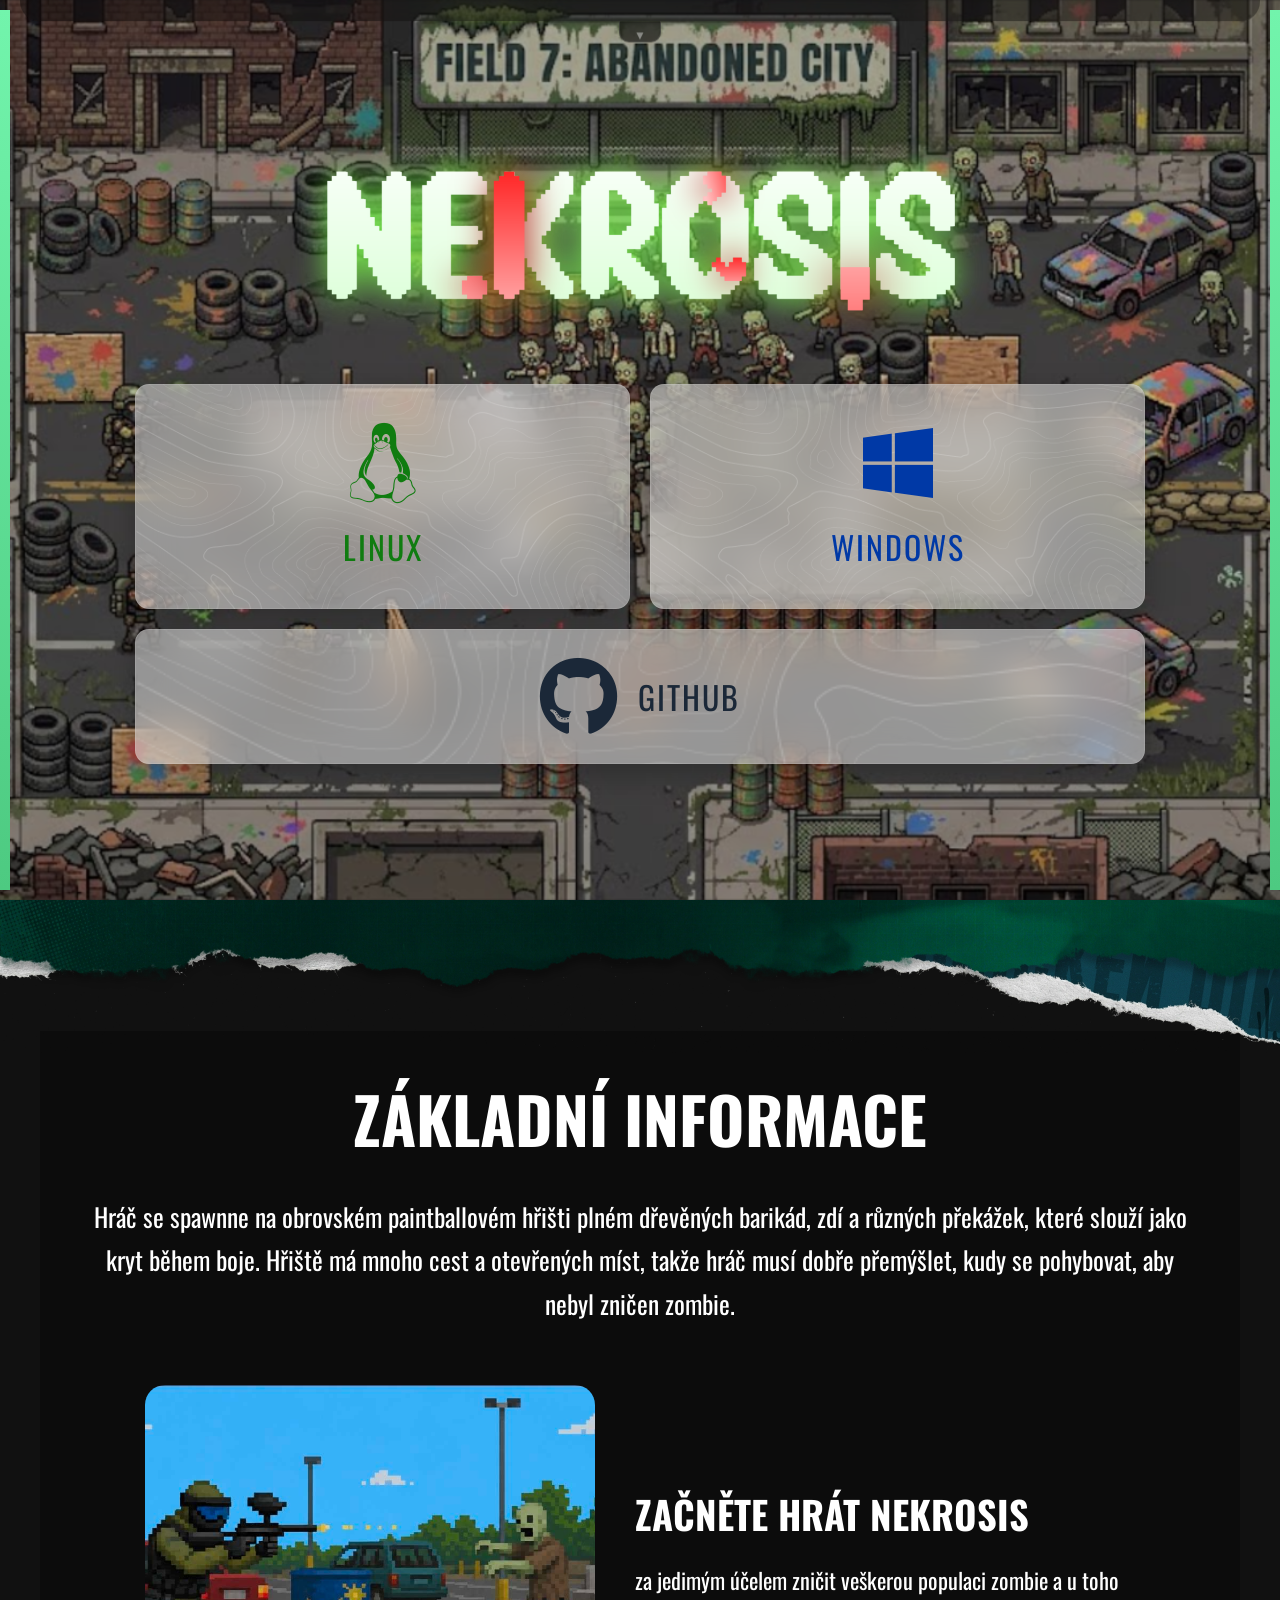
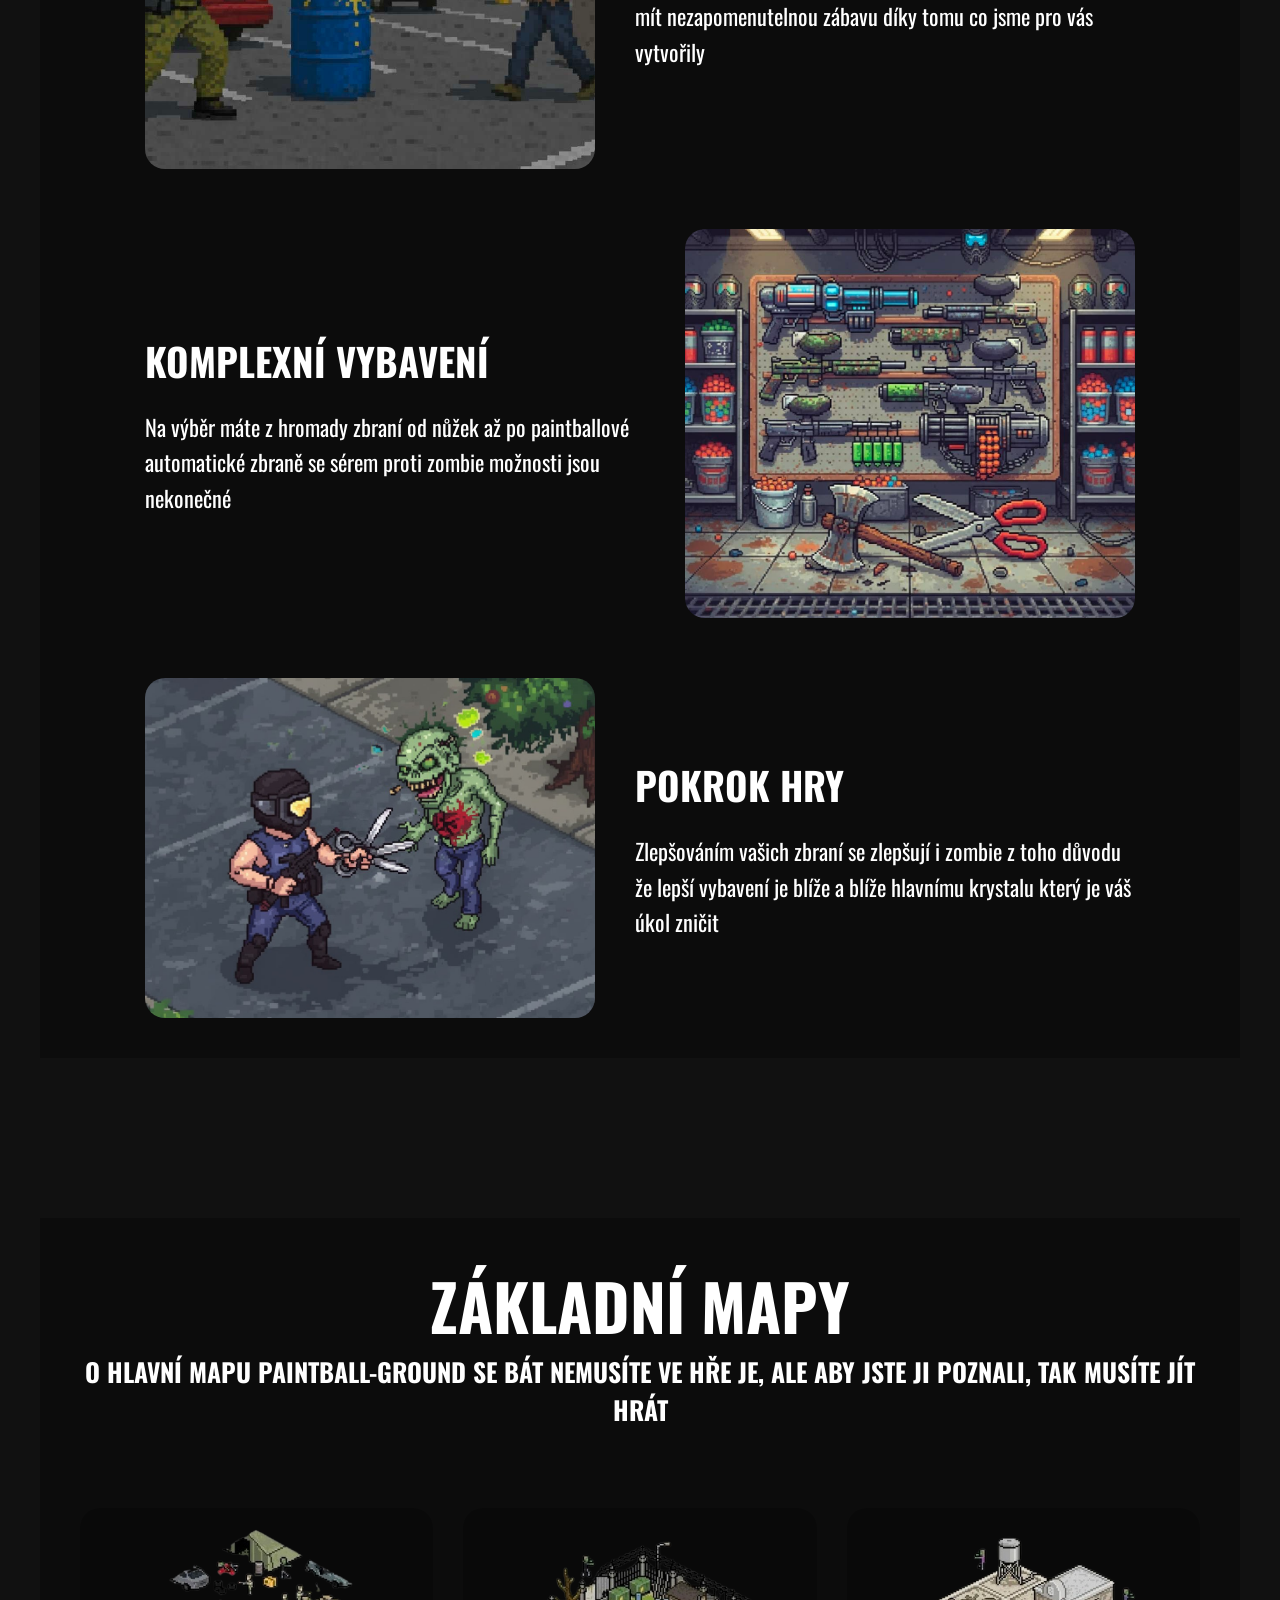
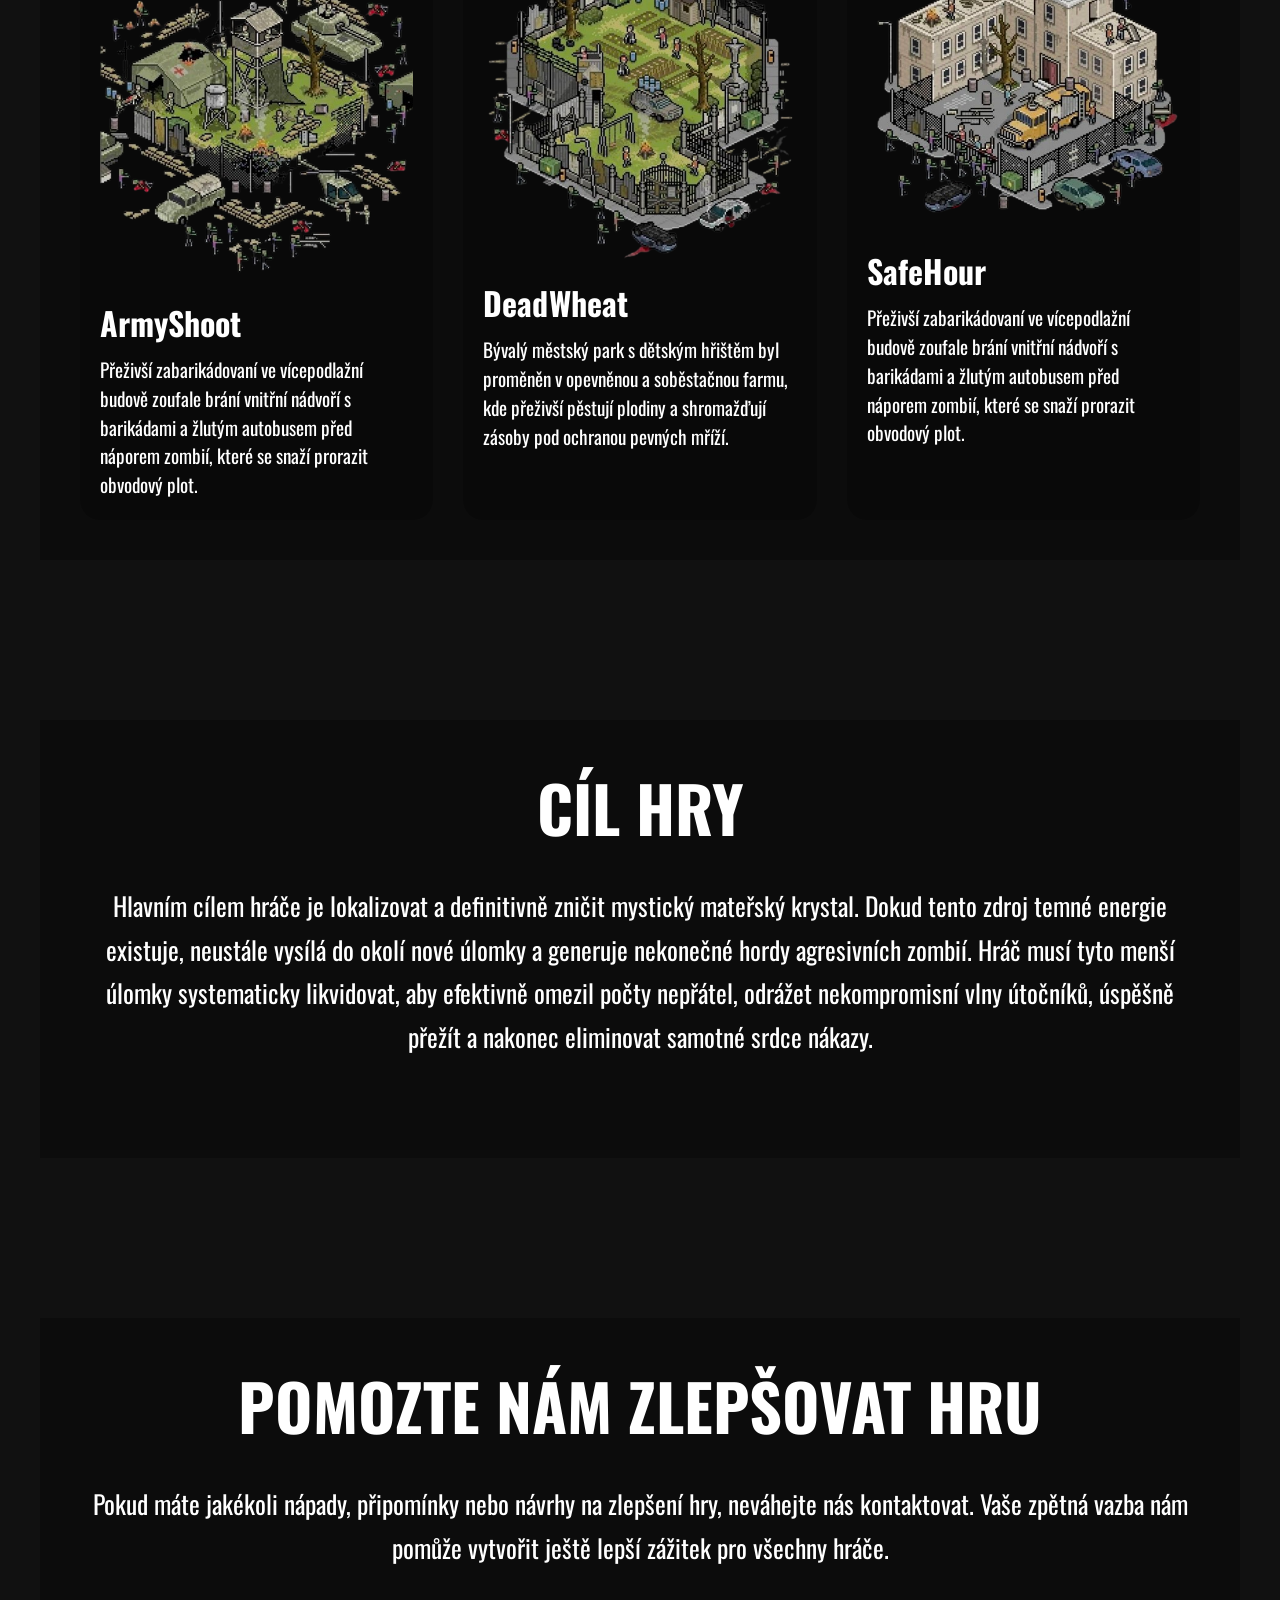
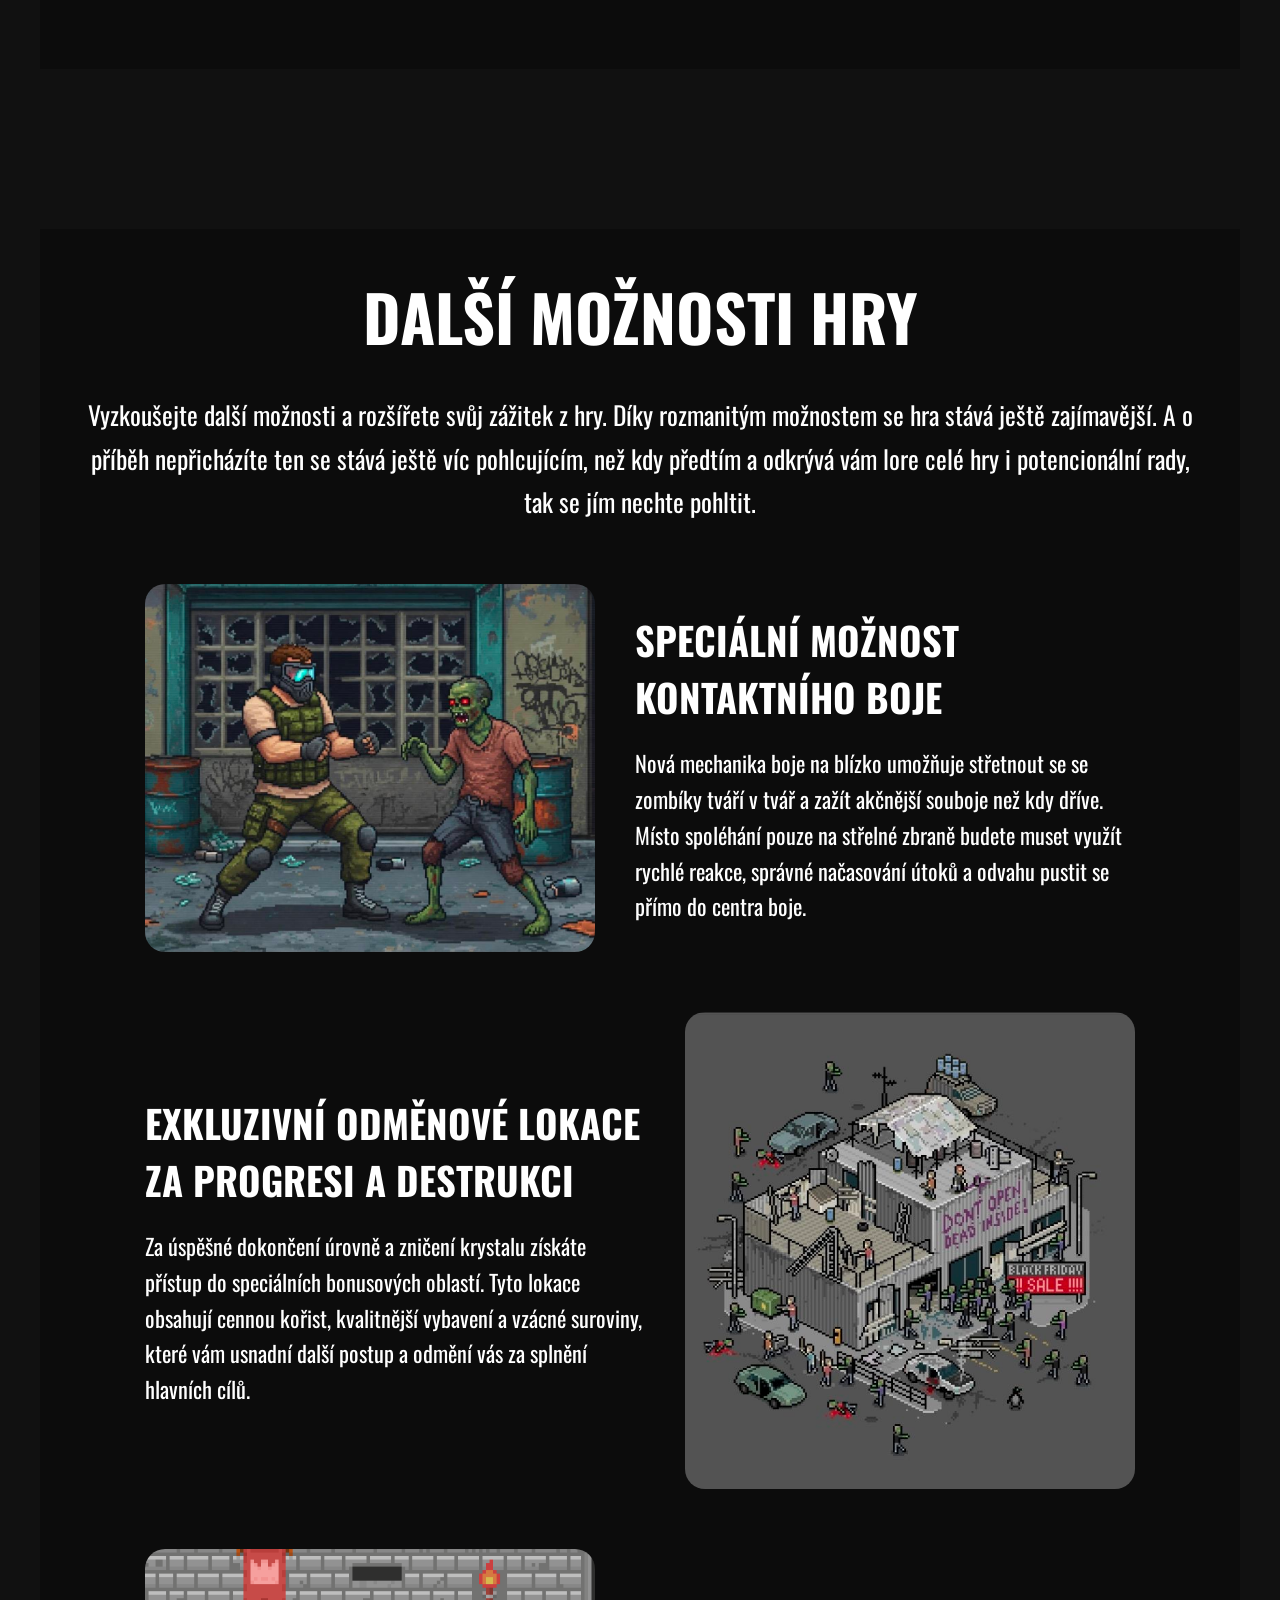
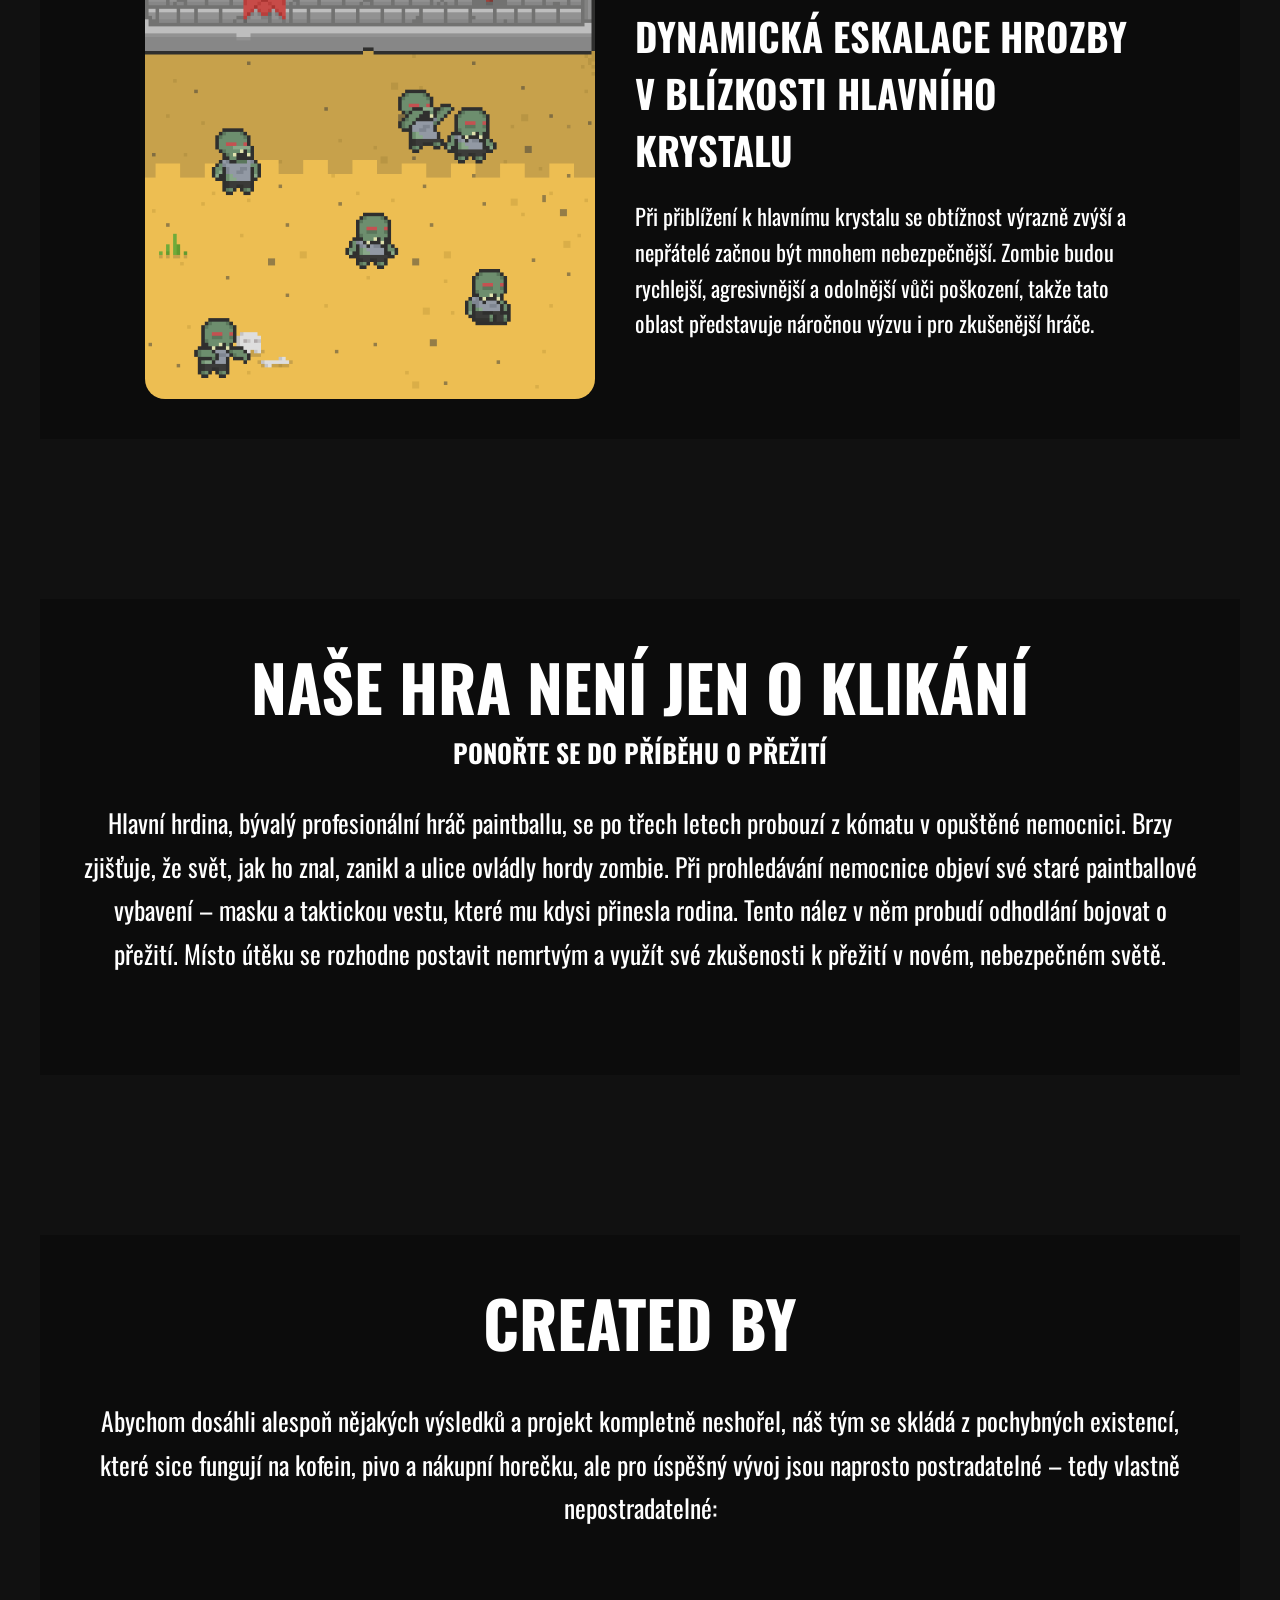
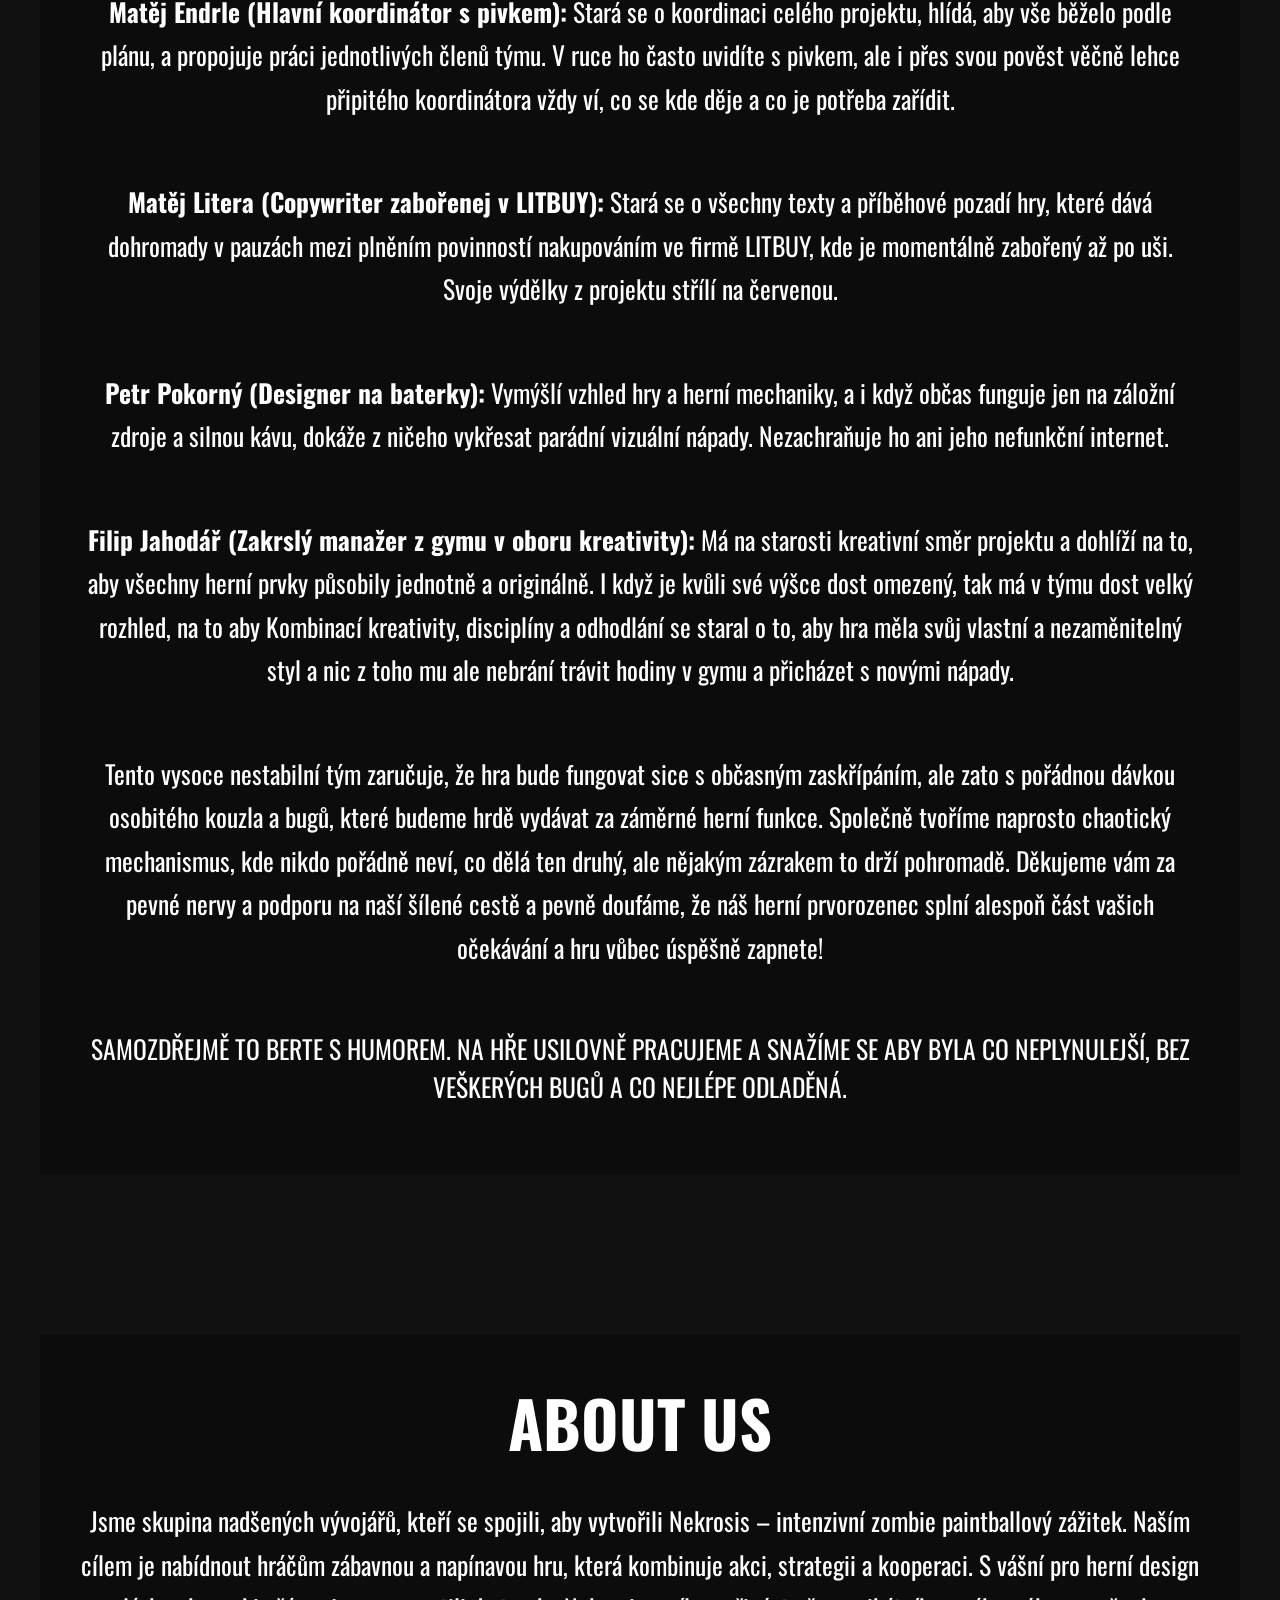
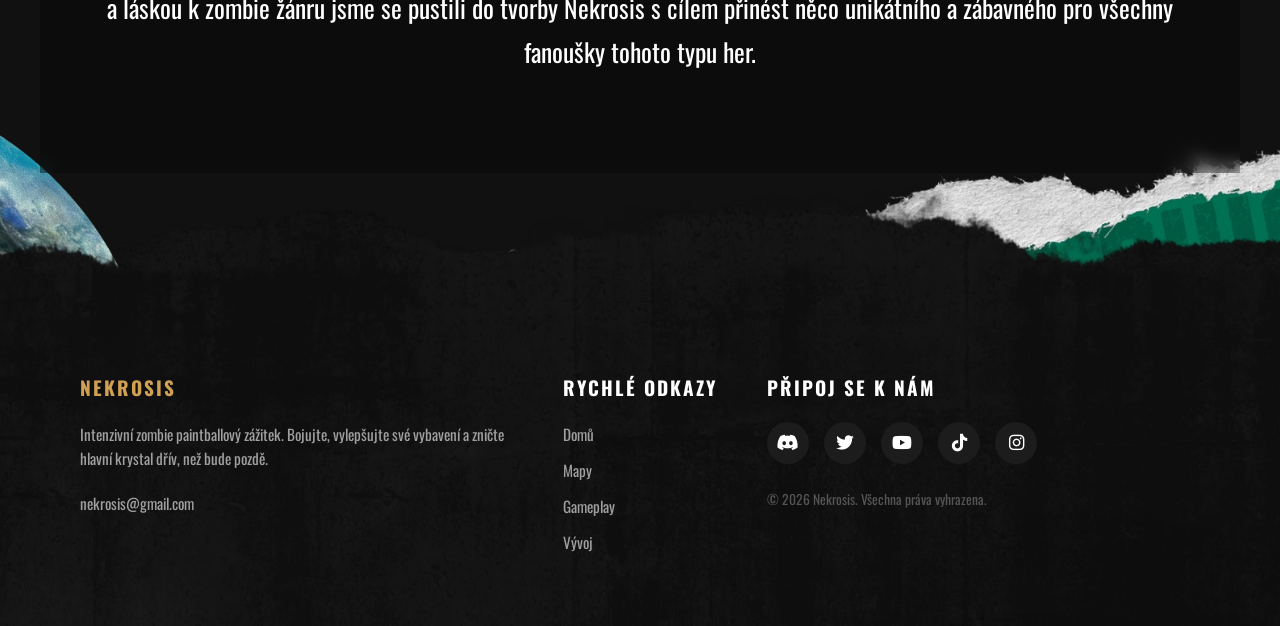
<file: index.html>
<!DOCTYPE html>
<html lang="cs">
<head>
  <meta charset="UTF-8">
  <meta name="viewport" content="width=device-width, initial-scale=1.0">
  <title>Nekrosis</title>
  <link rel="stylesheet" href="style.css">
  <link rel="stylesheet" href="https://cdnjs.cloudflare.com/ajax/libs/font-awesome/6.0.0/css/all.min.css">
</head>
<body>

  <div id="shared-header"></div>

  <div id="home" class="pages">

    <section class="main-page">
      <img src="obr/logo.png" alt="" class="logo">
      <div class="buttons">
        <div class="small-button">
          <a href="linux-dwnld.html" class="xbox button">
            <span class="platform-icon xbox-icon"></span>
            <span class="platform-name">LINUX</span>
          </a>
          <a href="windows-dwnld.html" class="playstation button">
            <span class="platform-icon ps-icon"></span>
            <span class="platform-name">WINDOWS</span>
          </a>
        </div>
        <a href="https://github.com/flpjahoda/skupinovej-projekt" class="steam button">
          <span class="platform-icon steam-icon"></span>
          <span class="platform-name">GITHUB</span>
        </a>
      </div>
    </section>

    <img src="obr/no-header.png" alt="" class="no-header">

    <section id="gameplay" class="part grey">
      <div class="section-content">
        <h1 class="nadpis-1">ZÁKLADNÍ INFORMACE</h1>
        <p class="text-1">
          Hráč se spawnne na obrovském paintballovém hřišti plném dřevěných barikád, zdí a různých překážek, které slouží jako kryt během boje. Hřiště má mnoho cest a otevřených míst, takže hráč musí dobře přemýšlet, kudy se pohybovat, aby nebyl zničen zombie.
        </p>

        <div class="content-row">
          <img src="obr/o1-image.jpg" alt="" class="content-image">
          <div class="content-text">
            <h2 class="content-title">Začněte hrát nekrosis</h2>
            <p class="content-description">za jedimým účelem zničit veškerou populaci zombie a u toho mít nezapomenutelnou zábavu díky tomu co jsme pro vás vytvořily</p>
          </div>
        </div>

        <div class="content-row reverse">
          <img src="obr/o2-image.jpg" alt="" class="content-image">
          <div class="content-text">
            <h2 class="content-title">KOMPLEXNÍ VYBAVENÍ</h2>
            <p class="content-description">Na výběr máte z hromady zbraní od nůžek až po paintballové automatické zbraně se sérem proti zombie možnosti jsou nekonečné</p>
          </div>
        </div>

        <div class="content-row">
          <img src="obr/o3-image.jpg" alt="" class="content-image">
          <div class="content-text">
            <h2 class="content-title">Pokrok hry</h2>
            <p class="content-description">Zlepšováním vašich zbraní se zlepšují i zombie z toho důvodu že lepší vybavení je blíže a blíže hlavnímu krystalu který je váš úkol zničit</p>
          </div>
        </div>
      </div>
    </section>

    <section id="maps" class="part red">
      <div class="section-content">
        <h1 class="nadpis-4">ZÁKLADNÍ MAPY</h1>
        <h1 class="nadpis-3">O hlavní mapu paintball-ground se bát nemusíte ve hře je, ale aby jste ji poznali, tak musíte jít hrát</h1>
        <div class="red-blocks">
          <div class="red-block1">
            <img src="obr/map1.png" alt="" class="map1">
            <div class="b1">
              <h2 class="b1-nadpis">ArmyShoot</h2>
              <p class="b1-text">Přeživší zabarikádovaní ve vícepodlažní budově zoufale brání vnitřní nádvoří s barikádami a žlutým autobusem před náporem zombií, které se snaží prorazit obvodový plot.</p>
            </div>
          </div>
          <div class="red-block1">
            <img src="obr/map2.png" alt="" class="map1">
            <div class="b1">
              <h2 class="b1-nadpis">DeadWheat</h2>
              <p class="b1-text">Bývalý městský park s dětským hřištěm byl proměněn v opevněnou a soběstačnou farmu, kde přeživší pěstují plodiny a shromažďují zásoby pod ochranou pevných mříží.</p>
            </div>
          </div>
          <div class="red-block1">
            <img src="obr/map3.png" alt="" class="map1">
            <div class="b1">
              <h2 class="b1-nadpis">SafeHour</h2>
              <p class="b1-text">Přeživší zabarikádovaní ve vícepodlažní budově zoufale brání vnitřní nádvoří s barikádami a žlutým autobusem před náporem zombií, které se snaží prorazit obvodový plot.</p>
            </div>
          </div>
        </div>
      </div>
    </section>

    <section class="part grey">
      <div class="section-content">
        <h1 class="nadpis-1">CÍL HRY</h1>
        <p class="text-1">Hlavním cílem hráče je lokalizovat a definitivně zničit mystický mateřský krystal. Dokud tento zdroj temné energie existuje, neustále vysílá do okolí nové úlomky a generuje nekonečné hordy agresivních zombií. Hráč musí tyto menší úlomky systematicky likvidovat, aby efektivně omezil počty nepřátel, odrážet nekompromisní vlny útočníků, úspěšně přežít a nakonec eliminovat samotné srdce nákazy.</p>
      </div>
    </section>

    <section class="part green">
      <div class="section-content">
        <h1 class="nadpis-2">POMOZTE NÁM ZLEPŠOVAT HRU</h1>
        <p class="text-1">Pokud máte jakékoli nápady, připomínky nebo návrhy na zlepšení hry, neváhejte nás kontaktovat. Vaše zpětná vazba nám pomůže vytvořit ještě lepší zážitek pro všechny hráče.</p>
      </div>
    </section>

    <section class="part grey">
      <div class="section-content">
        <h1 class="nadpis-1">DALŠÍ MOŽNOSTI HRY</h1>
        <p class="text-1">Vyzkoušejte další možnosti a rozšířete svůj zážitek z hry. Díky rozmanitým možnostem se hra stává ještě zajímavější. A o příběh nepřicházíte ten se stává ještě víc pohlcujícím, než kdy předtím a odkrývá vám lore celé hry i potencionální rady, tak se jím nechte pohltit.</p>
        <div class="content-row">
          <img src="obr/o4-image.jpg" alt="" class="content-image">
          <div class="content-text">
            <h2 class="content-title">Speciální možnost kontaktního boje</h2>
            <p class="content-description">Nová mechanika boje na blízko umožňuje střetnout se se zombíky tváří v tvář a zažít akčnější souboje než kdy dříve. Místo spoléhání pouze na střelné zbraně budete muset využít rychlé reakce, správné načasování útoků a odvahu pustit se přímo do centra boje.</p>
          </div>
        </div>
        <div class="content-row reverse">
          <img src="obr/o5-image.jpg" alt="" class="content-image">
          <div class="content-text">
            <h2 class="content-title">Exkluzivní odměnové lokace za progresi a destrukci</h2>
            <p class="content-description">Za úspěšné dokončení úrovně a zničení krystalu získáte přístup do speciálních bonusových oblastí. Tyto lokace obsahují cennou kořist, kvalitnější vybavení a vzácné suroviny, které vám usnadní další postup a odmění vás za splnění hlavních cílů.</p>
          </div>
        </div>
        <div class="content-row">
          <img src="obr/o6-image.gif" alt="" class="content-image">
          <div class="content-text">
            <h2 class="content-title">Dynamická eskalace hrozby v blízkosti hlavního krystalu</h2>
            <p class="content-description">Při přiblížení k hlavnímu krystalu se obtížnost výrazně zvýší a nepřátelé začnou být mnohem nebezpečnější. Zombie budou rychlejší, agresivnější a odolnější vůči poškození, takže tato oblast představuje náročnou výzvu i pro zkušenější hráče.</p>
          </div>
        </div>
      </div>
    </section>

    <section class="part red">
      <div class="section-content">
        <h1 class="nadpis-4">NAŠE HRA NENÍ JEN O KLIKÁNÍ</h1>
        <h2 class="nadpis-3">PONOŘTE SE DO PŘÍBĚHU O PŘEŽITÍ</h2>
        <p class="text-1">Hlavní hrdina, bývalý profesionální hráč paintballu, se po třech letech probouzí z kómatu v opuštěné nemocnici. Brzy zjišťuje, že svět, jak ho znal, zanikl a ulice ovládly hordy zombie. Při prohledávání nemocnice objeví své staré paintballové vybavení – masku a taktickou vestu, které mu kdysi přinesla rodina. Tento nález v něm probudí odhodlání bojovat o přežití. Místo útěku se rozhodne postavit nemrtvým a využít své zkušenosti k přežití v novém, nebezpečném světě.</p>
      </div>
    </section>

    <section class="part grey">
      <div class="section-content">
        <h1 class="nadpis-1">CREATED BY</h1>
        <p class="text-1">Abychom dosáhli alespoň nějakých výsledků a projekt kompletně neshořel, náš tým se skládá z pochybných existencí, které sice fungují na kofein, pivo a nákupní horečku, ale pro úspěšný vývoj jsou naprosto postradatelné – tedy vlastně nepostradatelné:</p>
        <p class="text-1"><strong>Matěj Endrle (Hlavní koordinátor s pivkem):</strong> Stará se o koordinaci celého projektu, hlídá, aby vše běželo podle plánu, a propojuje práci jednotlivých členů týmu. V ruce ho často uvidíte s pivkem, ale i přes svou pověst věčně lehce připitého koordinátora vždy ví, co se kde děje a co je potřeba zařídit.</p>
        <p class="text-1"><strong>Matěj Litera (Copywriter zabořenej v LITBUY):</strong> Stará se o všechny texty a příběhové pozadí hry, které dává dohromady v pauzách mezi plněním povinností nakupováním ve firmě LITBUY, kde je momentálně zabořený až po uši. Svoje výdělky z projektu střílí na červenou.</p>
        <p class="text-1"><strong>Petr Pokorný (Designer na baterky):</strong> Vymýšlí vzhled hry a herní mechaniky, a i když občas funguje jen na záložní zdroje a silnou kávu, dokáže z ničeho vykřesat parádní vizuální nápady. Nezachraňuje ho ani jeho nefunkční internet.</p>
        <p class="text-1"><strong>Filip Jahodář (Zakrslý manažer z gymu v oboru kreativity):</strong> Má na starosti kreativní směr projektu a dohlíží na to, aby všechny herní prvky působily jednotně a originálně. I když je kvůli své výšce dost omezený, tak má v týmu dost velký rozhled, na to aby Kombinací kreativity, disciplíny a odhodlání se staral o to, aby hra měla svůj vlastní a nezaměnitelný styl a nic z toho mu ale nebrání trávit hodiny v gymu a přicházet s novými nápady.</p> 
        <p class="text-1">Tento vysoce nestabilní tým zaručuje, že hra bude fungovat sice s občasným zaskřípáním, ale zato s pořádnou dávkou osobitého kouzla a bugů, které budeme hrdě vydávat za záměrné herní funkce. Společně tvoříme naprosto chaotický mechanismus, kde nikdo pořádně neví, co dělá ten druhý, ale nějakým zázrakem to drží pohromadě. Děkujeme vám za pevné nervy a podporu na naší šílené cestě a pevně doufáme, že náš herní prvorozenec splní alespoň část vašich očekávání a hru vůbec úspěšně zapnete!</p>  
        <p class="nadpis-3">Samozdřejmě to berte s humorem. na hře usilovně pracujeme a snažíme se aby byla co neplynulejší, bez veškerých bugů a co nejlépe odladěná.</p>  
      </div>
    </section>

    <section class="part green">
      <div class="section-content">
        <h1 class="nadpis-2">ABOUT US</h1>
        <p class="text-1">Jsme skupina nadšených vývojářů, kteří se spojili, aby vytvořili Nekrosis – intenzivní zombie paintballový zážitek. Naším cílem je nabídnout hráčům zábavnou a napínavou hru, která kombinuje akci, strategii a kooperaci. S vášní pro herní design a láskou k zombie žánru jsme se pustili do tvorby Nekrosis s cílem přinést něco unikátního a zábavného pro všechny fanoušky tohoto typu her.</p>
      </div>
      </div>
    </section>

    <footer id="contacts" class="site-footer">

      <div class="footer-container">
        <div class="footer-column">
          <h3 class="footer-logo">NEKROSIS</h3>
          <p class="footer-about">
            Intenzivní zombie paintballový zážitek. Bojujte, vylepšujte své vybavení a zničte hlavní krystal dřív, než bude pozdě.
          </p>
          <ul class="footer-links" id="footer-contacts">
            <li><a href="mailto:nekrosis@gmail.com">nekrosis@gmail.com</a></li>
          </ul>
        </div>

        <div class="footer-row">

          <div class="footer-column">
            <h4>RYCHLÉ ODKAZY</h4>
            <ul class="footer-links">
              <li><a href="#">Domů</a></li>
              <li><a href="#maps">Mapy</a></li>
              <li><a href="#gameplay">Gameplay</a></li>
              <li><a href="diagram.html">Vývoj</a></li>
            </ul>
          </div>


        </div>

        <div class="footer-column">
          <h4>PŘIPOJ SE K NÁM</h4>
          <div class="footer-socials">
          <a href="#" class="social-icon"><i class="fab fa-discord"></i></a>
          <a href="#" class="social-icon"><i class="fab fa-twitter"></i></a>
          <a href="#" class="social-icon"><i class="fab fa-youtube"></i></a>
          <a href="#" class="social-icon"><i class="fab fa-tiktok"></i></a>
          <a href="#" class="social-icon"><i class="fab fa-instagram"></i></a>
        </div>
        <p class="footer-copy">&copy; 2026 Nekrosis. Všechna práva vyhrazena.</p>
        </div>
      </div>
    </footer>
    
  </div>

  <script src="script.js"></script>
</body>
</html>
</file>
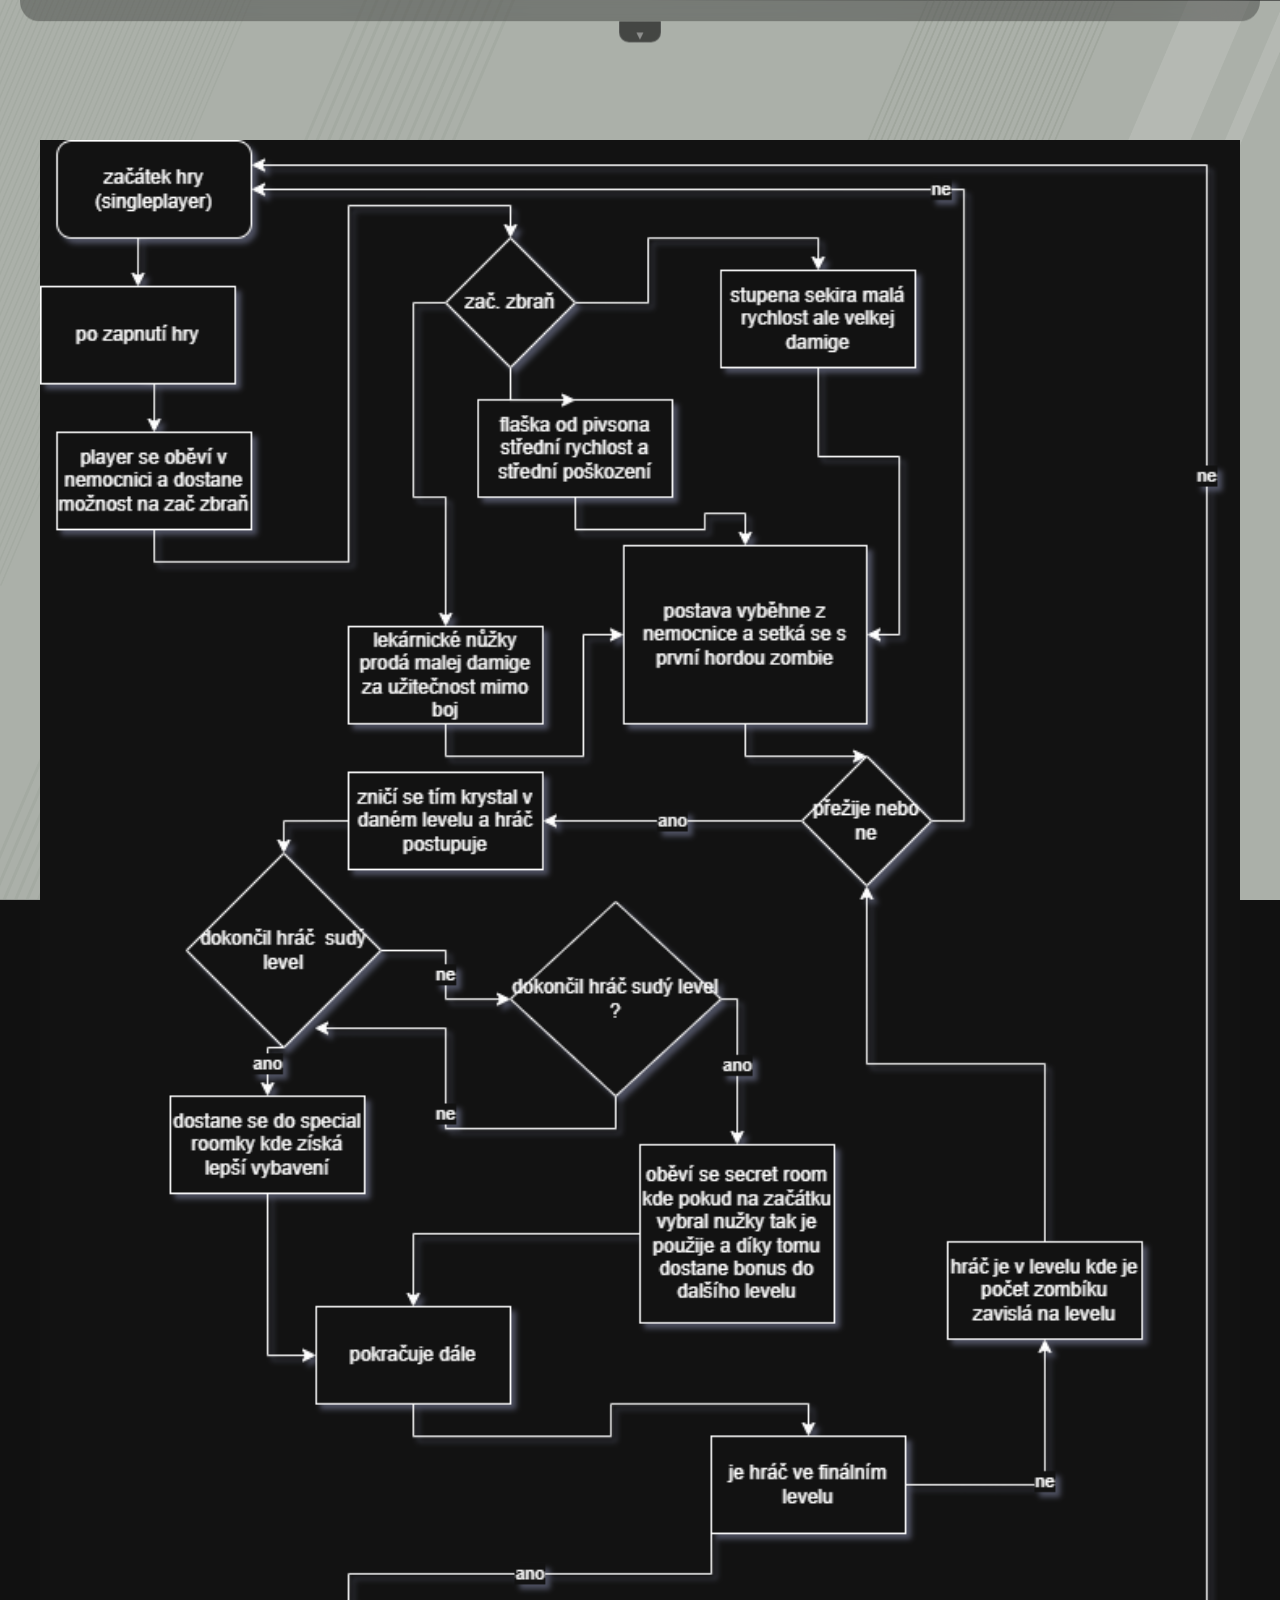
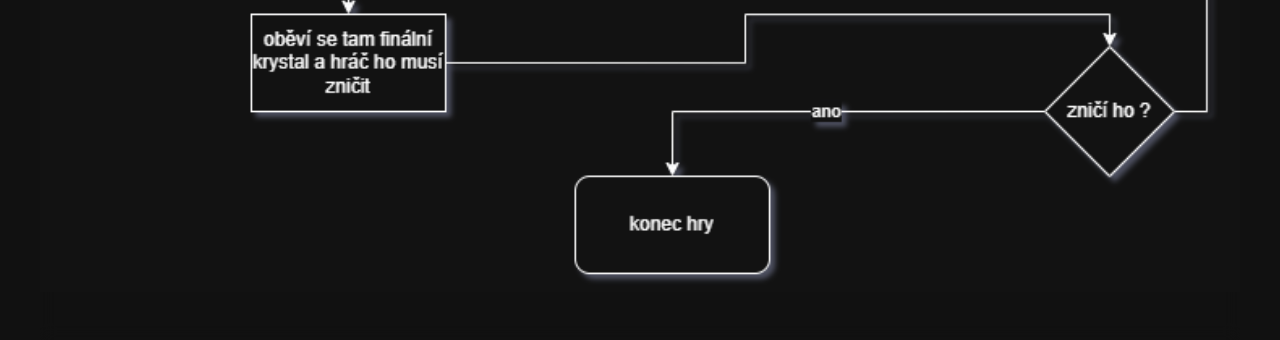
<file: diagram.html>
<!DOCTYPE html>
<html lang="cs">
<head>
  <meta charset="UTF-8">
  <meta name="viewport" content="width=device-width, initial-scale=1.0">
  <title>Linux - Nekrosis</title>
  <link rel="stylesheet" href="style.css">
</head>
<body>
    <div id="shared-header"></div>
  <section class="full part grey ex">
    <div class="section-content-dia lower">
    </div>
  </section>
  <script src="script.js"></script>
</body>
</html>
</file>
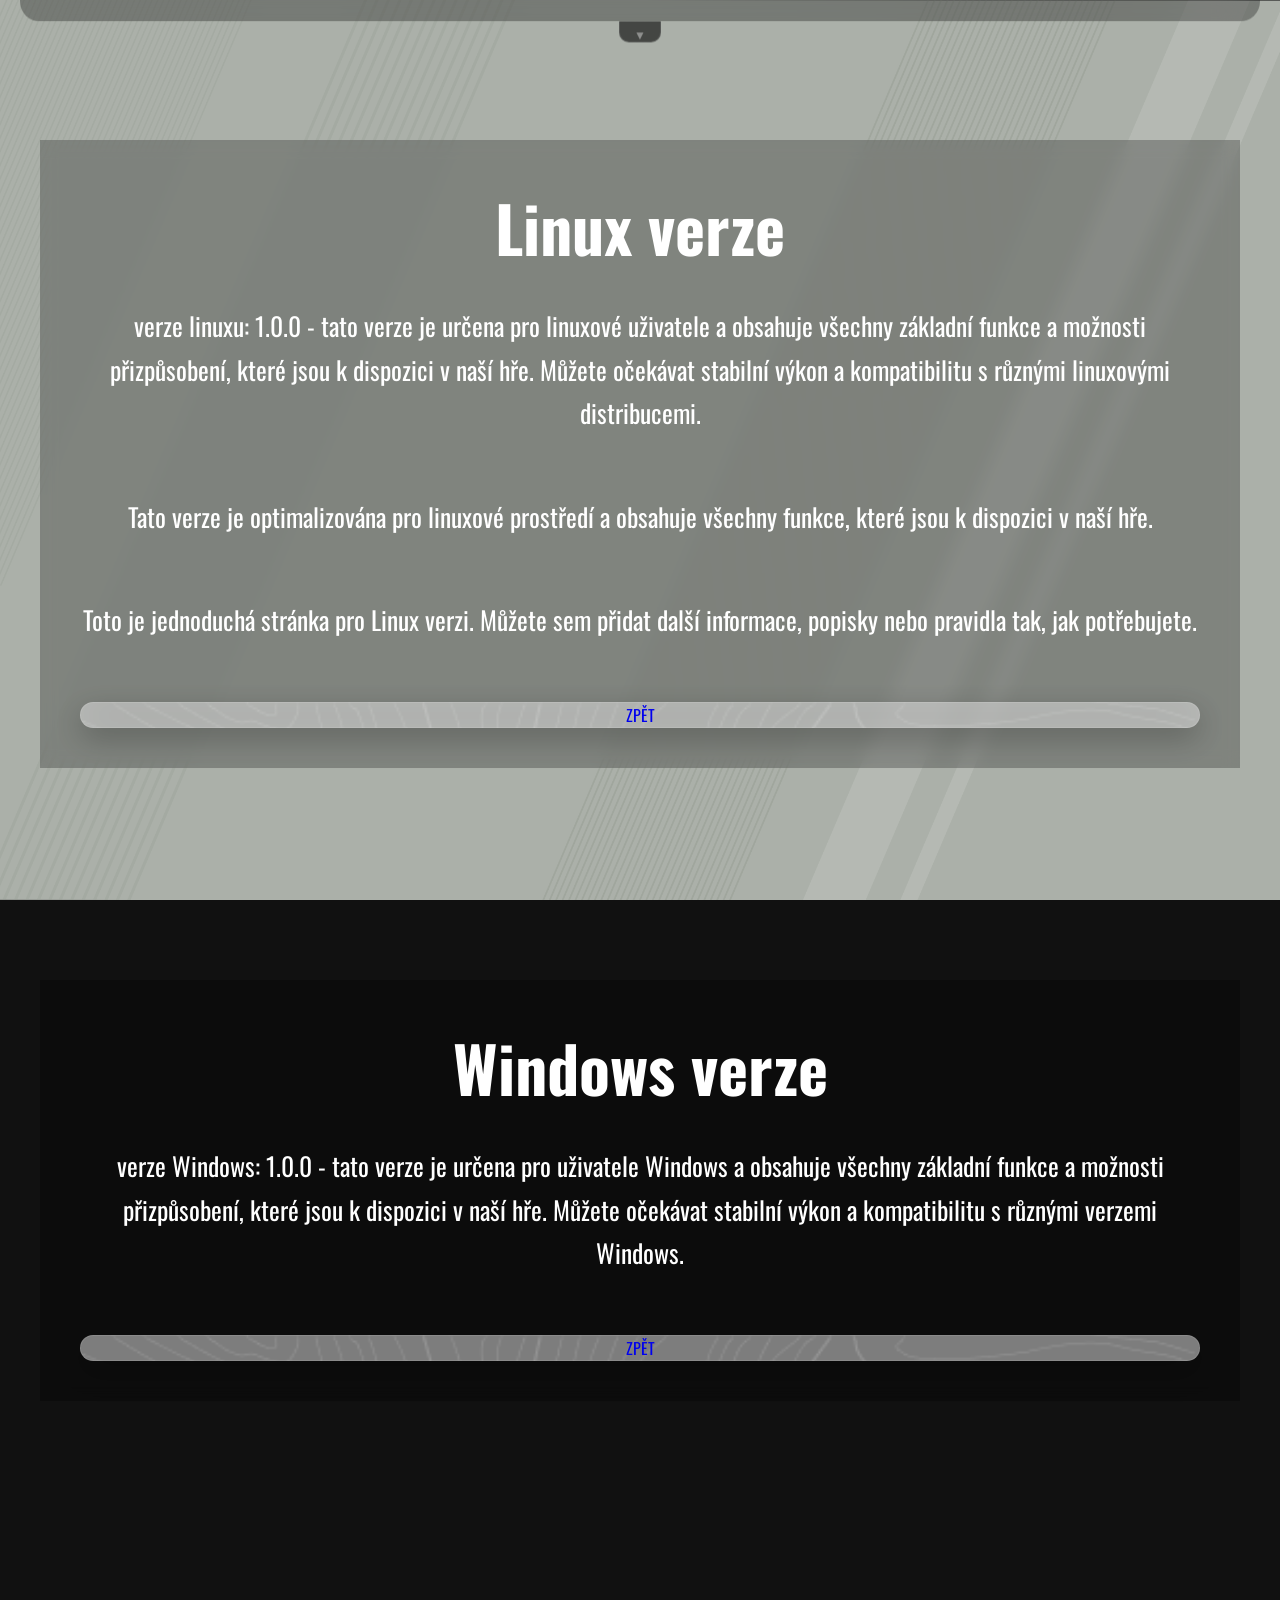
<file: dwnld.html>
<!DOCTYPE html>
<html lang="cs">
<head>
  <meta charset="UTF-8">
  <meta name="viewport" content="width=device-width, initial-scale=1.0">
  <title>Linux - Nekrosis</title>
  <link rel="stylesheet" href="style.css">
</head>
<body>
    <div id="shared-header"></div>
  <section class="full part grey">
    <div class="section-content lower">
      <h1 class="nadpis-1">Linux verze</h1>
      <p class="text-1">verze linuxu: 1.0.0 - tato verze je určena pro linuxové uživatele a obsahuje všechny základní funkce a možnosti přizpůsobení, které jsou k dispozici v naší hře. Můžete očekávat stabilní výkon a kompatibilitu s různými linuxovými distribucemi.</p>
      <p class="text-1">Tato verze je optimalizována pro linuxové prostředí a obsahuje všechny funkce, které jsou k dispozici v naší hře.</p>
      <p class="text-1">Toto je jednoduchá stránka pro Linux verzi. Můžete sem přidat další informace, popisky nebo pravidla tak, jak potřebujete.</p>
      <a href="index.html" class="button">ZPĚT</a>
    </div>
  </section>
  <section class="full part grey">
    <div class="section-content">
      <h1 class="nadpis-1">Windows verze</h1>
      <p class="text-1">verze Windows: 1.0.0 - tato verze je určena pro uživatele Windows a obsahuje všechny základní funkce a možnosti přizpůsobení, které jsou k dispozici v naší hře. Můžete očekávat stabilní výkon a kompatibilitu s různými verzemi Windows.</p>
      <a href="index.html" class="button">ZPĚT</a>
    </div>
  </section>
  <script src="script.js"></script>
</body>
</html>
</file>
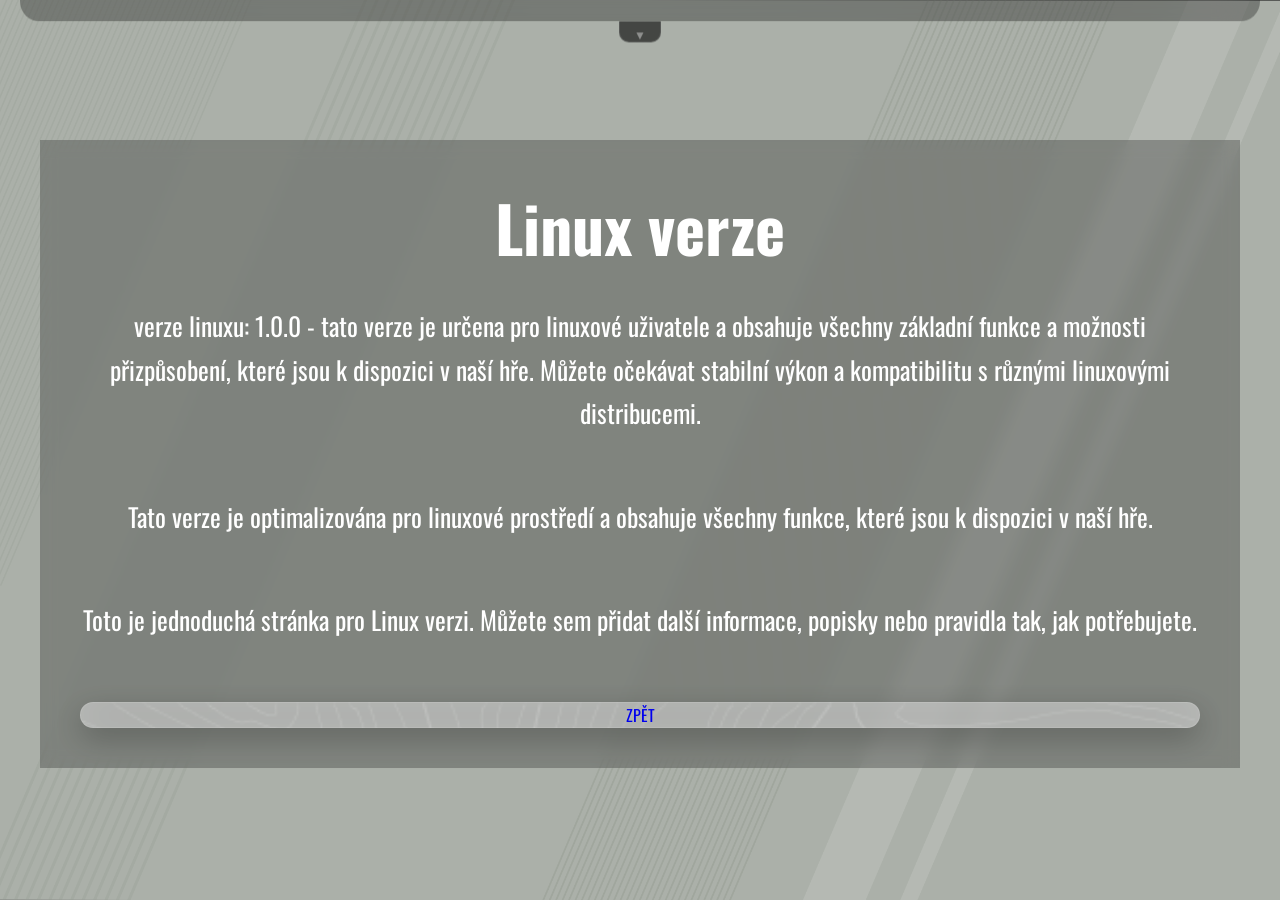
<file: linux-dwnld.html>
<!DOCTYPE html>
<html lang="cs">
<head>
  <meta charset="UTF-8">
  <meta name="viewport" content="width=device-width, initial-scale=1.0">
  <title>Linux - Nekrosis</title>
  <link rel="stylesheet" href="style.css">
</head>
<body>
    <div id="shared-header"></div>
  <section class="full part grey">
    <div class="section-content lower">
      <h1 class="nadpis-1">Linux verze</h1>
      <p class="text-1">verze linuxu: 1.0.0 - tato verze je určena pro linuxové uživatele a obsahuje všechny základní funkce a možnosti přizpůsobení, které jsou k dispozici v naší hře. Můžete očekávat stabilní výkon a kompatibilitu s různými linuxovými distribucemi.</p>
      <p class="text-1">Tato verze je optimalizována pro linuxové prostředí a obsahuje všechny funkce, které jsou k dispozici v naší hře.</p>
      <p class="text-1">Toto je jednoduchá stránka pro Linux verzi. Můžete sem přidat další informace, popisky nebo pravidla tak, jak potřebujete.</p>
      <a href="index.html" class="button">ZPĚT</a>
    </div>
  </section>
  <script src="script.js"></script>
</body>
</html>
</file>
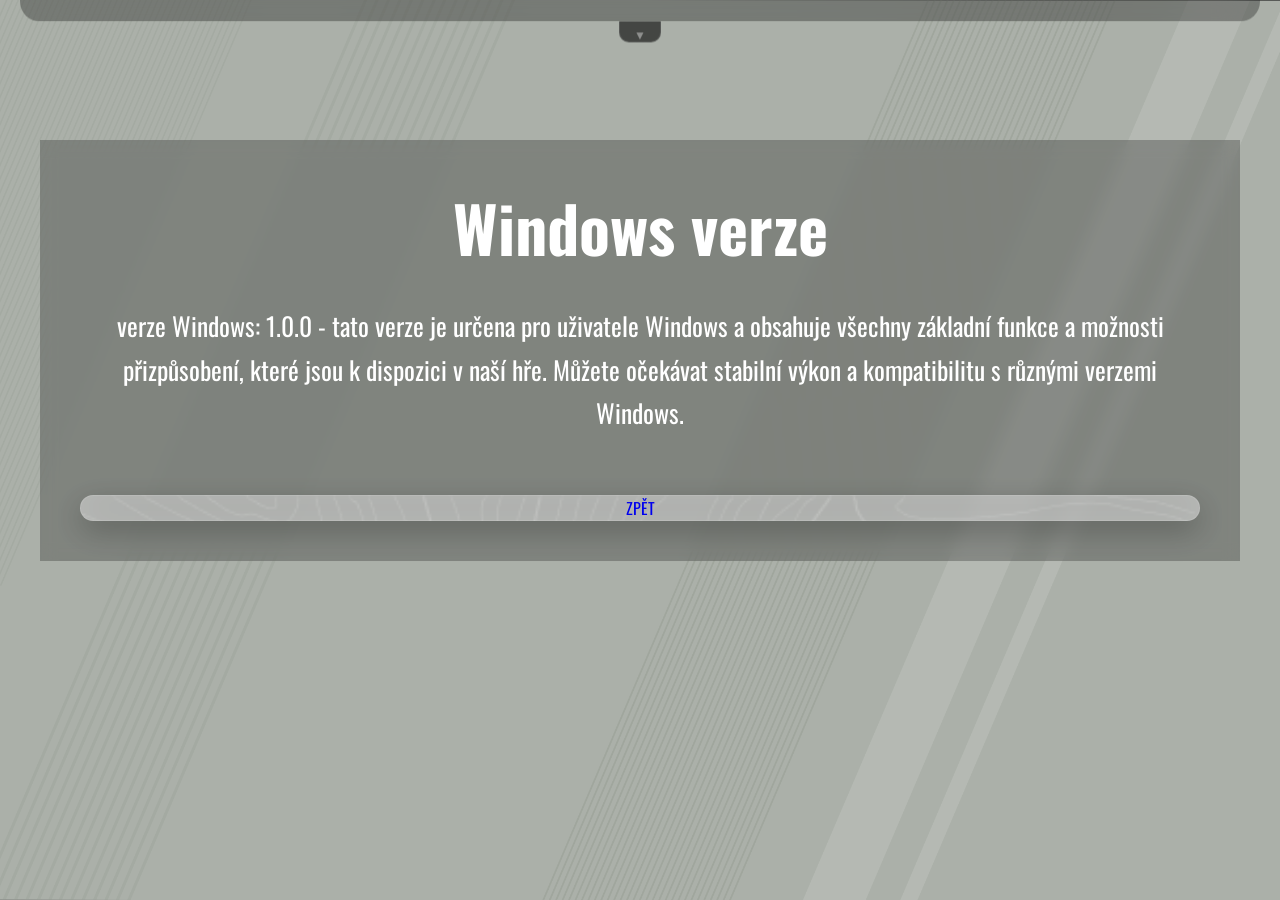
<file: windows-dwnld.html>
<!DOCTYPE html>
<html lang="cs">
<head>
  <meta charset="UTF-8">
  <meta name="viewport" content="width=device-width, initial-scale=1.0">
  <title>Windows - Nekrosis</title>
  <link rel="stylesheet" href="style.css">
</head>
<body>
    <div id="shared-header"></div>
  <section class="full part grey">
    <div class="section-content lower">
      <h1 class="nadpis-1">Windows verze</h1>
      <p class="text-1">verze Windows: 1.0.0 - tato verze je určena pro uživatele Windows a obsahuje všechny základní funkce a možnosti přizpůsobení, které jsou k dispozici v naší hře. Můžete očekávat stabilní výkon a kompatibilitu s různými verzemi Windows.</p>
      <a href="index.html" class="button">ZPĚT</a>
    </div>
  </section>
  <script src="script.js"></script>
</body>
</html>
</file>
<file: style.css>
@import url('https://fonts.googleapis.com/css2?family=Oswald&display=swap');

*{
  margin:0;
  padding:0;
  box-sizing:border-box;
}

body{
  overflow-x:hidden;
  font-family:'Oswald', sans-serif;
  background:#111;
  color:white;
}

/* ---------- HEADER ---------- */

.header {
  position: fixed;
  top: 0;
  left: 0;
  width: 100%;
  z-index: 9999;
  padding: 20px 20px 0 20px;

  transform: translateY(-80%); 
  
  transition: transform 0.3s ease-in-out 1s;
  animation: ukazMenu 5s ease-in-out;
}

.header:hover {
  transform: translateY(0);
  transition: transform 0.3s ease-in-out 0s;
}

.header::after {
  content: "▼";
  color: rgba(255, 255, 255, 0.4);
  font-size: 12px;
  text-align: center;
  line-height: 25px;

  position: absolute;
  left: 50%;
  top: 100%; 
  transform: translateX(-50%);
  
  width: 40px;
  height: 20px; 
  
  background: rgba(0, 0, 0, 0.6); 
  backdrop-filter: blur(10px);
  border-radius: 0 0 10px 10px;
  border: 1px solid rgba(255, 255, 255, 0.1);
  border-top: none;
  
  cursor: pointer;
  transition: opacity 0.5s ease;
}

.header:hover::after {
  opacity: 0;
}

@keyframes ukazMenu {
  0% { transform: translateY(-80%); }   /* Na startu je schovaná */
  15% { transform: translateY(0); }       /* Rychle vyjede dolů */
  75% { transform: translateY(0); }       /* Drží zobrazená, aby si ji člověk všiml */
  100% { transform: translateY(-80%); }   /* Plynule zajede zpět */
}

.header-content{
  width:100%;
  max-width:1400px;

  margin:auto;

  display:flex;
  justify-content:space-between;
  align-items:center;

  padding:20px 30px;

  border-radius:20px;

  background:rgba(0,0,0,0.3);

  backdrop-filter:blur(20px);
}

.header-logo{
  font-size:2rem;
}

.nav{
  display:flex;
  gap:30px;
}

.nav a{
  color:white;

  text-decoration:none;

  font-size:1.1rem;
}

.theme-button{
  padding:12px 20px;

  border:none;
  border-radius:10px;

  cursor:pointer;

  background:white;
}

/* ---------- GLOBAL ---------- */

.part{
  width:100%;

  background-size:cover;
  background-position:center;
  background-repeat:no-repeat;
  background-attachment:fixed;
  
  padding:80px 20px;
}

img{
  max-width:100%;
  display:block;
}

/* ---------- MAIN PAGE ---------- */

.main-page{
  min-height:100vh;

  background-image:url(obr/main.webp);
  background-size:cover;
  background-position:center;
  
  display:flex;
  justify-content:center;
  align-items:center;
  flex-direction:column;
  
  text-align:center;
  
  padding:40px 20px;
  
  height:100vh;
  overflow:hidden;
}

.main-page:after {
  content: ' ';
  display: block;
  position: absolute;
  top: 0;
  left: 0;
  right: 0;
  bottom: 0;
  border-width: 10px;
  border-style: solid;
  border-color: #4dca81;
  border-image: linear-gradient(to bottom, #72f4ac, #4dca81) 0 100%;
  z-index: 9999;
  pointer-events: none;
}

.logo{
  width:min(700px, 90%);
  height:auto;
}

/* ---------- BUTTONS ---------- */

/*.buttons{
  margin-top:40px;
}

.small-button{
  display:flex;
  gap:20px;
  margin-bottom:20px;
}

.button{
  border-radius:12px;

  background:rgba(255,255,255,0.15);

  backdrop-filter:blur(20px);
  border:1px solid rgba(255,255,255,0.1);
  background-image:url(obr/linemap-20.png);
  background-size:cover;
}

.xbox,
.playstation{
  width:260px;
  height:180px;
}

.steam{
  width:540px;
  height:120px;
}*/

/* ---------- CONTAINER & LAYOUT ---------- */
.buttons { 
  margin-top: 40px; 
  display: flex; 
  flex-direction: column; 
  align-items: center; 
  /* Přidáme maximální šířku pro celý blok tlačítek, např. 800px nebo 1000px, 
     aby se neroztáhla úplně od nevidím do nevidím na obřích monitorech */
  width: 100%;
  max-width: 1050px; 
  padding: 0 20px; /* Jemný odstup od okrajů obrazovky */
}

.small-button { 
  display: flex; 
  gap: 20px; 
  margin-bottom: 20px; 
  /* Roztáhne řádek s Xbox a PS přes celou povolenou šířku (850px) */
  width: 100%; 
}

/* ---------- ZÁKLADNÍ TLAČÍTKO ---------- */
.button {
  position: relative; overflow: hidden; border-radius: 14px; text-decoration: none;
  display: flex; flex-direction: column; justify-content: center; align-items: center; gap: 20px;
  background: rgba(240, 240, 240, 0.5);
  backdrop-filter:blur(20px);
  border:1px solid rgba(255,255,255,0.1);
  background-image:url(obr/linemap-20.png);
  background-size:cover;
  box-shadow: 0 10px 30px rgba(0,0,0,.25);
  transition: transform .25s ease, background .25s ease, box-shadow .25s ease, filter .25s ease;
}

/* Tlačítkové animace (Hover & Active) */
.button:hover { transform: translateY(-8px) scale(1.02); box-shadow: 0 20px 45px rgba(0,0,0,.45); }
.button:active { transform: translateY(-2px) scale(.99); }
.button:hover .platform-name, .button:hover .platform-icon { color: white; }
.button:hover .platform-icon { transform: scale(1.08); }

/* --- NOVÉ NASTAVENÍ VELIKOSTÍ (FLEXIBILNÍ PŘES OBRAZOVKU) --- */

.xbox, .playstation { 
  /* flex: 1 zařídí, že obě tlačítka budou mít na pixel přesně stejnou šířku 
     a vyplní přesně polovinu (50%) řádku .small-button */
  flex: 1; 
  height: 25vh; 
}

.steam { 
  /* Steam je na samostatném řádku, tak vyplní celých 100% dostupné šířky */
  width: 100%; 
  height: 15vh; 
  flex-direction: row; 
}

/* ---------- IKONY A TEXTY GLOBLÁLNĚ ---------- */
.platform-icon { font-family: "Font Awesome 6 Brands"; font-size: 5rem; font-style: normal; transition: transform .25s ease, color .25s ease; }
.platform-name { font-size: 2rem; letter-spacing: 2px; transition: color .25s ease; }

/* Unikátní kódy ikon */
.xbox-icon::before { content: "\f17c"; }
.ps-icon::before { content: "\f17a"; }
.steam-icon::before { content: "\f09b"; }

/* ---------- STYLING JEDNOTLIVÝCH PLATFORM ---------- */
.xbox .platform-icon, .xbox .platform-name { color: #107c10; }
.xbox:hover { background: #107c10; }

.playstation .platform-icon, .playstation .platform-name { color: #0039a6; }
.playstation:hover { background: #0039a6; }

.steam .platform-icon, .steam .platform-name { color: #1b2838; }
.steam:hover { background: #1b2838; }

/* ---------- RESPONSIVITA (MOBILY) ---------- */
@media (max-width: 900px) {
  .small-button { width: 100%; flex-direction: column; align-items: center; }
  /* Na mobilu zrušíme flex: 1 a nastavíme klasických 90% pro všechny platformy */
  .xbox, .playstation, .steam { width: 90%; max-width: 500px; height: 140px; } 
  .platform-name { font-size: 1.5rem; }
  .platform-icon { font-size: 4rem; }
  .steam { flex-direction: column; }
}

/* ---------- TRANSITIONS ---------- */

.no-header{
  width:100%;

  margin-bottom:-8vw;

  position:relative;
  z-index:2;
}

.footer{
  width:100%;

  margin-top:-10vw;

  position:relative;
  z-index:2;
}

/* ---------- BACKGROUNDS ---------- */

.grey.part{
  background-image:url(obr/light-back.svg);
}

.red.part{
  background-image:url(obr/red-back.svg);
}

.green.part{
  background-image:url(obr/green-back.svg);
}

.full{
  width:100%;
  height:100vh;
}

/* ---------- DARK MODE ---------- */

body.dark .grey.part{
  background-image:url(obr/dark-back.svg);
}

body.dark .theme-button {
  background: rgb(17, 17, 17);
  color: white;
}

/* ---------- SECTION CONTENT ---------- */

.section-content{
  width:100%;
  max-width:1200px;

  margin:auto;

  padding:40px;

  background:rgba(0,0,0,0.25);

  backdrop-filter:blur(8px);
}

.section-content-dia{
  width:100%;
  max-width:1200px;
  height:1800px;

  margin:auto;

  padding:40px;

  background-image:url(obr/diagram.png);
  background-size:contain;
  background-repeat:no-repeat;

  backdrop-filter:blur(8px);
}

.lower{
  margin-top:60px;
}

/* ---------- TEXT ---------- */

.nadpis-1,
.nadpis-2{
  font-size:clamp(2rem, 5vw, 4rem);

  text-align:center;

  margin-bottom:30px;
}

.nadpis-3{
  font-size:clamp(1rem, 2vw, 2rem);

  text-align:center;

  margin-bottom:30px;

  text-transform:uppercase;
}

.nadpis-4{
  font-size:clamp(2rem, 5vw, 4rem);

  text-align:center;

  margin-bottom:0px;
}

.text-1,
.text-2{
  font-size:clamp(1rem, 2vw, 1.6rem);

  line-height:1.7;

  text-align:center;

  margin-bottom:60px;
}

/* ---------- CONTENT ROW ---------- */

.content-row{
  display:flex;

  align-items:center;
  justify-content:center;

  gap:40px;

  margin-top:60px;
}

.content-row.reverse{
  flex-direction:row-reverse;
}

/* ---------- CONTENT IMAGE ---------- */

.content-image{
  width:100%;
  max-width:450px;

  border-radius:20px;
}

/* ---------- CONTENT TEXT ---------- */

.content-text{
  flex:1;

  max-width:500px;
}

.content-title{
  font-size:clamp(1.5rem, 3vw, 2.5rem);

  text-transform:uppercase;

  margin-bottom:20px;
}

.content-description{
  font-size:clamp(1rem, 2vw, 1.4rem);

  line-height:1.6;
}

/* ---------- MAPS ---------- */

.red-blocks{
  width:100%;
  max-width:1200px;

  margin:80px auto 0 auto;

  display:grid;

  grid-template-columns:
  repeat(auto-fit, minmax(260px, 1fr));

  gap:30px;
}

.red-block1{
  background:rgba(0,0,0,0.25);

  border-radius:20px;

  overflow:hidden;

  padding:20px;
}

.map1{
  width:100%;

  border-radius:15px;

  margin-bottom:20px;
}

.b1-nadpis{
  font-size:2rem;

  margin-bottom:10px;

  /*text-transform:uppercase;*/
}

.b1-text{
  font-size:1.2rem;

  line-height:1.5;
}

/* ---------- MOBILE ---------- */

@media (max-width:900px){

  /* HEADER */

  .header-content{
    flex-direction:column;
    gap:20px;
  }

  .nav{
    flex-wrap:wrap;
    justify-content:center;
  }

  /* FIXED BACKGROUND OFF */

  .part{
   /* background-attachment:scroll;*/
  }

  /* MAIN PAGE */

  .main-page{
    padding:30px 15px;
  }

  .logo{
    width:95%;
    max-width:500px;
  }

  /* BUTTONS */

  .buttons{
    width:100%;

    display:flex;
    flex-direction:column;
    align-items:center;

    gap:20px;

    margin-top:30px;
  }

  .small-button{
    width:100%;

    display:flex;
    flex-direction:column;

    align-items:center;

    gap:20px;

    margin-bottom:0;
  }

  .xbox,
  .playstation,
  .steam{
    width:90%;
    max-width:350px;

    height:140px;
  }

  /* CONTENT */

  .content-row{
    flex-direction:column;

    text-align:center;

    gap:25px;
  }

  .content-row.reverse{
    flex-direction:column;
    text-align:center;
    gap:25px;
  }

  .content-text{
    max-width:100%;
  }

  .content-image{
    max-width:100%;
  }

  /* TEXT */

  .section-content{
    padding:25px;
  }

  .text-1,
  .text-2{
    text-align:center;

    padding:0;
  }

  .content-description{
    text-align:center;
  }

  /* MAPS */

  .red-blocks{
    grid-template-columns:1fr;
  }

}









/* ---------- foter ---------- */
.site-footer {
  width: 100%;
  margin-top: -20vh;
  
  /* Pozadí tvoří váš kompletní obrázek */
  background-image: url('obr/footer-mini.png');
  background-repeat: no-repeat;
  background-position: top center;
  background-size: cover; 

  padding-top: 300px; 
  padding-bottom: 60px;
}

.footer-container {
  max-width: 1200px;
  margin: 0 auto;
  padding: 0 40px;
  
  display: flex;
  justify-content: space-between;
  align-items: flex-start;
  gap: 50px;
}

.footer-column {
  flex: 1;
}

.footer-column h3, 
.footer-column h4 {
  font-size: 1.2rem;
  letter-spacing: 2px;
  text-transform: uppercase;
  margin-bottom: 20px;
}

.footer-logo {
  color: #d1a153; 
}

.footer-column h4 {
  color: #ffffff;
}

/* Texty a popisy */
.footer-about {
  color: #a0a0a0;
  line-height: 1.6;
  font-size: 0.95rem;
}

.footer-links {
  list-style: none;
  padding: 0;
  margin: 0;
}

#footer-contacts {
  margin-top: 20px;
}

.footer-links li {
  margin-bottom: 12px;
}

.footer-links a {
  color: #a0a0a0;
  text-decoration: none;
  font-size: 0.95rem;
  transition: color 0.2s ease;
}

.footer-links a:hover {
  color: #ffffff;
}

.footer-socials {
  display: flex;
  gap: 15px;
  margin-bottom: 25px;
}

.social-icon {
  color: #ffffff;
  background: #1c1c1c;
  width: 42px;
  height: 42px;
  border-radius: 50%;
  display: flex;
  justify-content: center;
  align-items: center;
  font-size: 1.1rem;
  text-decoration: none;
  transition: transform 0.2s ease, background 0.2s ease;
}

.social-icon:hover {
  transform: translateY(-3px);
  background: #d1a153;
  color: #000000;
}

.footer-copy {
  color: #555555;
  font-size: 0.85rem;
  margin-top: 15px;
}

.footer-row {
  display: flex;
  flex-direction: row;
  gap: 60px;
  }

/* ---------- RESPONSIVITA PRO MOBILY A POMĚR STRAN ---------- */
@media (max-width: 768px) or (orientation: portrait) {
  
  .site-footer {
    padding-top: 250px; 
    padding-bottom: 40px;
    
   
    background-position: top center;
    background-size: cover;
  }

  .footer-container {
    flex-direction: column;
    align-items: center; 
    text-align: center;
    gap: 40px;
    padding: 0 30px;
  }

  .footer-column {
    width: 100%;
    max-width: 450px;
  }

  .footer-about {
    text-align: center;
    margin: 0 auto;
  }

  .footer-links {
    display: inline-block;
    text-align: center;
  }

  .footer-socials {
    justify-content: center;
    margin: 0 auto 15px auto;
  }
}
</file>
